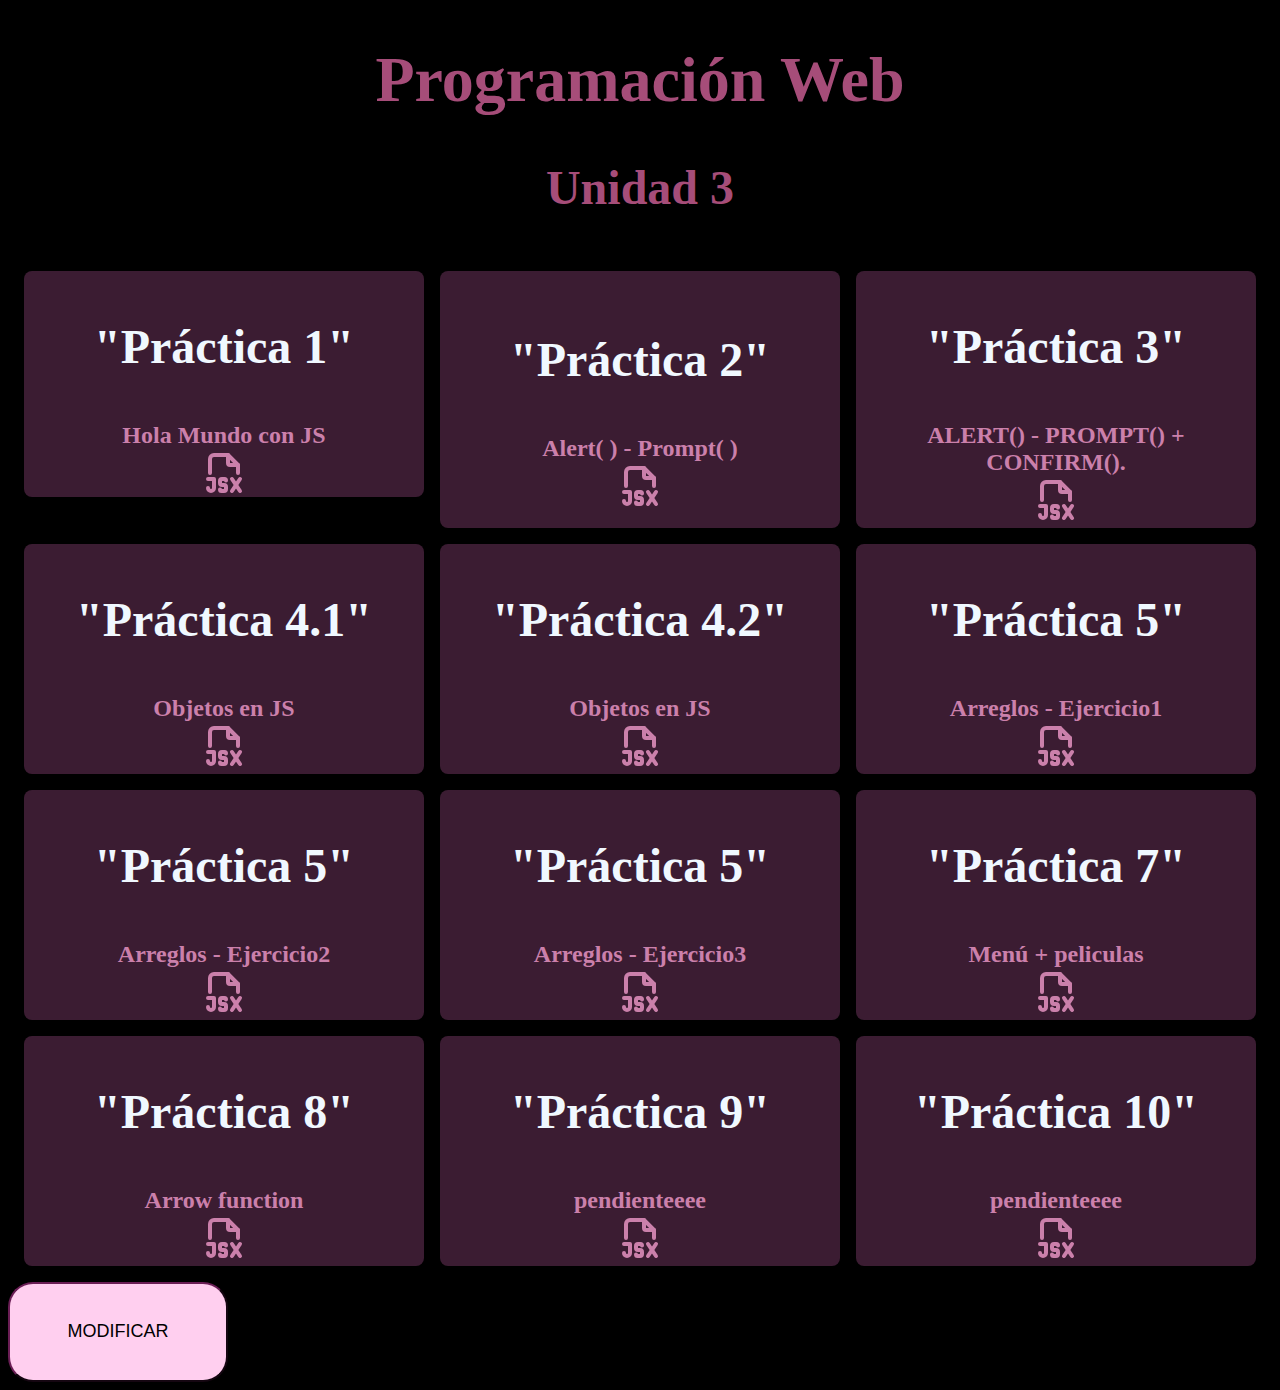
<file: index.html>
<!DOCTYPE html>
<html lang="en">
<head>
    <meta charset="UTF-8">
    <meta name="viewport" content="width=device-width, initial-scale=1.0">
    <title>Document</title>
    <link rel="stylesheet" href="./css/estilos.css">
</head>
<body>
    <h1>Programación Web</h1>
    <h2>Unidad 3</h2>

    <div class="bento">
        <a href="practicas/p1.html">
            <div class="grid grid1">
                <h3>"Práctica 1"</h3>
                <p>Hola Mundo con JS</p> 
                <svg  xmlns="http://www.w3.org/2000/svg"  width="24"  height="24"  viewBox="0 0 24 24"  fill="none"  stroke="currentColor"  stroke-width="2"  stroke-linecap="round"  stroke-linejoin="round"  class="icon icon-tabler icons-tabler-outline icon-tabler-file-type-jsx"><path stroke="none" d="M0 0h24v24H0z" fill="none"/><path d="M14 3v4a1 1 0 0 0 1 1h4" /><path d="M5 12v-7a2 2 0 0 1 2 -2h7l5 5v4" /><path d="M4 15h3v4.5a1.5 1.5 0 0 1 -3 0" /><path d="M10 20.25c0 .414 .336 .75 .75 .75h1.25a1 1 0 0 0 1 -1v-1a1 1 0 0 0 -1 -1h-1a1 1 0 0 1 -1 -1v-1a1 1 0 0 1 1 -1h1.25a.75 .75 0 0 1 .75 .75" /><path d="M16 15l4 6" /><path d="M16 21l4 -6" /></svg>
            </div>
        </a>
        <div class="grid grid2">
            <a href="practicas/p2.html">
            <h3>"Práctica 2"</h3>
            <p>Alert( ) - Prompt( )</p>
            <svg  xmlns="http://www.w3.org/2000/svg"  width="24"  height="24"  viewBox="0 0 24 24"  fill="none"  stroke="currentColor"  stroke-width="2"  stroke-linecap="round"  stroke-linejoin="round"  class="icon icon-tabler icons-tabler-outline icon-tabler-file-type-jsx"><path stroke="none" d="M0 0h24v24H0z" fill="none"/><path d="M14 3v4a1 1 0 0 0 1 1h4" /><path d="M5 12v-7a2 2 0 0 1 2 -2h7l5 5v4" /><path d="M4 15h3v4.5a1.5 1.5 0 0 1 -3 0" /><path d="M10 20.25c0 .414 .336 .75 .75 .75h1.25a1 1 0 0 0 1 -1v-1a1 1 0 0 0 -1 -1h-1a1 1 0 0 1 -1 -1v-1a1 1 0 0 1 1 -1h1.25a.75 .75 0 0 1 .75 .75" /><path d="M16 15l4 6" /><path d="M16 21l4 -6" /></svg>                <path stroke="none" d="M0 0h24v24H0z" fill="none"/>
                <path d="M11 17a2.5 2.5 0 0 0 2 0" />
                <path d="M12 3c-4.664 0 -7.396 2.331 -7.862 5.595a11.816 11.816 0 0 0 2 8.592a10.777 10.777 0 0 0 3.199 3.064c1.666 1 3.664 1 5.33 0a10.777 10.777 0 0 0 3.199 -3.064a11.89 11.89 0 0 0 2 -8.592c-.466 -3.265 -3.198 -5.595 -7.862 -5.595z" />
                <path d="M8 11l2 2" />
                <path d="M16 11l-2 2" />
              </svg>
            </a>
        </div>
        
        <div class="grid grid3">
            <a href="practicas/p3.html">
            <h3>"Práctica 3"</h3>
            <p>ALERT() - PROMPT() + CONFIRM().</p>
            <svg  xmlns="http://www.w3.org/2000/svg"  width="24"  height="24"  viewBox="0 0 24 24"  fill="none"  stroke="currentColor"  stroke-width="2"  stroke-linecap="round"  stroke-linejoin="round"  class="icon icon-tabler icons-tabler-outline icon-tabler-file-type-jsx"><path stroke="none" d="M0 0h24v24H0z" fill="none"/><path d="M14 3v4a1 1 0 0 0 1 1h4" /><path d="M5 12v-7a2 2 0 0 1 2 -2h7l5 5v4" /><path d="M4 15h3v4.5a1.5 1.5 0 0 1 -3 0" /><path d="M10 20.25c0 .414 .336 .75 .75 .75h1.25a1 1 0 0 0 1 -1v-1a1 1 0 0 0 -1 -1h-1a1 1 0 0 1 -1 -1v-1a1 1 0 0 1 1 -1h1.25a.75 .75 0 0 1 .75 .75" /><path d="M16 15l4 6" /><path d="M16 21l4 -6" /></svg>                <path stroke="none" d="M0 0h24v24H0z" fill="none"/>
                <path d="M15 3a3 3 0 0 1 3 3a3 3 0 1 1 -2.12 5.122l-4.758 4.758a3 3 0 1 1 -5.117 2.297l0 -.177l-.176 0a3 3 0 1 1 2.298 -5.115l4.758 -4.758a3 3 0 0 1 2.12 -5.122z" />
              </svg>
            </a>
        </div>
        <div class="grid grid4">
            <a href="practicas/p4-1.html">
            <h3>"Práctica 4.1"</h3>
            <p>Objetos en JS</p>
            <svg  xmlns="http://www.w3.org/2000/svg"  width="24"  height="24"  viewBox="0 0 24 24"  fill="none"  stroke="currentColor"  stroke-width="2"  stroke-linecap="round"  stroke-linejoin="round"  class="icon icon-tabler icons-tabler-outline icon-tabler-file-type-jsx"><path stroke="none" d="M0 0h24v24H0z" fill="none"/><path d="M14 3v4a1 1 0 0 0 1 1h4" /><path d="M5 12v-7a2 2 0 0 1 2 -2h7l5 5v4" /><path d="M4 15h3v4.5a1.5 1.5 0 0 1 -3 0" /><path d="M10 20.25c0 .414 .336 .75 .75 .75h1.25a1 1 0 0 0 1 -1v-1a1 1 0 0 0 -1 -1h-1a1 1 0 0 1 -1 -1v-1a1 1 0 0 1 1 -1h1.25a.75 .75 0 0 1 .75 .75" /><path d="M16 15l4 6" /><path d="M16 21l4 -6" /></svg>                <path stroke="none" d="M0 0h24v24H0z" fill="none"/>
                <path d="M8 19m-2 0a2 2 0 1 0 4 0a2 2 0 1 0 -4 0" />
                <path d="M18 19m-2 0a2 2 0 1 0 4 0a2 2 0 1 0 -4 0" />
                <path d="M2 5h2.5l1.632 4.897a6 6 0 0 0 5.693 4.103h2.675a5.5 5.5 0 0 0 0 -11h-.5v6" />
                <path d="M6 9h14" />
                <path d="M9 17l1 -3" />
                <path d="M16 14l1 3" />
              </svg>
            </a>
        </div>
        <div class="grid grid5">
            <a href="practicas/p4-2.html">
            <h3>"Práctica 4.2"</h3>
            <p>Objetos en JS</p>
            <svg  xmlns="http://www.w3.org/2000/svg"  width="24"  height="24"  viewBox="0 0 24 24"  fill="none"  stroke="currentColor"  stroke-width="2"  stroke-linecap="round"  stroke-linejoin="round"  class="icon icon-tabler icons-tabler-outline icon-tabler-file-type-jsx"><path stroke="none" d="M0 0h24v24H0z" fill="none"/><path d="M14 3v4a1 1 0 0 0 1 1h4" /><path d="M5 12v-7a2 2 0 0 1 2 -2h7l5 5v4" /><path d="M4 15h3v4.5a1.5 1.5 0 0 1 -3 0" /><path d="M10 20.25c0 .414 .336 .75 .75 .75h1.25a1 1 0 0 0 1 -1v-1a1 1 0 0 0 -1 -1h-1a1 1 0 0 1 -1 -1v-1a1 1 0 0 1 1 -1h1.25a.75 .75 0 0 1 .75 .75" /><path d="M16 15l4 6" /><path d="M16 21l4 -6" /></svg>                <path stroke="none" d="M0 0h24v24H0z" fill="none"/>
                <path d="M12 14m-7 0a7 7 0 1 0 14 0a7 7 0 1 0 -14 0" />
                <path d="M12 11v-6a2 2 0 0 1 2 -2h2v1a2 2 0 0 1 -2 2h-2" />
                <path d="M10 10.5c1.333 .667 2.667 .667 4 0" />
              </svg>
            </a>
        </div>
        <div class="grid grid6">
            <a href="practicas/p5-1.html">
            <h3>"Práctica 5"</h3>
            <p>Arreglos - Ejercicio1</p>
            <svg  xmlns="http://www.w3.org/2000/svg"  width="24"  height="24"  viewBox="0 0 24 24"  fill="none"  stroke="currentColor"  stroke-width="2"  stroke-linecap="round"  stroke-linejoin="round"  class="icon icon-tabler icons-tabler-outline icon-tabler-file-type-jsx"><path stroke="none" d="M0 0h24v24H0z" fill="none"/><path d="M14 3v4a1 1 0 0 0 1 1h4" /><path d="M5 12v-7a2 2 0 0 1 2 -2h7l5 5v4" /><path d="M4 15h3v4.5a1.5 1.5 0 0 1 -3 0" /><path d="M10 20.25c0 .414 .336 .75 .75 .75h1.25a1 1 0 0 0 1 -1v-1a1 1 0 0 0 -1 -1h-1a1 1 0 0 1 -1 -1v-1a1 1 0 0 1 1 -1h1.25a.75 .75 0 0 1 .75 .75" /><path d="M16 15l4 6" /><path d="M16 21l4 -6" /></svg>                <path stroke="none" d="M0 0h24v24H0z" fill="none"/>
                <path d="M17.553 16.75a7.5 7.5 0 0 0 -10.606 0" />
                <path d="M18 3.804a6 6 0 0 0 -8.196 2.196l10.392 6a6 6 0 0 0 -2.196 -8.196z" />
                <path d="M16.732 10c1.658 -2.87 2.225 -5.644 1.268 -6.196c-.957 -.552 -3.075 1.326 -4.732 4.196" />
                <path d="M15 9l-3 5.196" />
                <path d="M3 19.25a2.4 2.4 0 0 1 1 -.25a2.4 2.4 0 0 1 2 1a2.4 2.4 0 0 0 2 1a2.4 2.4 0 0 0 2 -1a2.4 2.4 0 0 1 2 -1a2.4 2.4 0 0 1 2 1a2.4 2.4 0 0 0 2 1a2.4 2.4 0 0 0 2 -1a2.4 2.4 0 0 1 2 -1a2.4 2.4 0 0 1 1 .25" />
              </svg>
            </a>
        </div>
        <div class="grid grid7">
            <a href="practicas/p5-2.html">
            <h3>"Práctica 5"</h3>
            <p>Arreglos - Ejercicio2</p>
            <svg  xmlns="http://www.w3.org/2000/svg"  width="24"  height="24"  viewBox="0 0 24 24"  fill="none"  stroke="currentColor"  stroke-width="2"  stroke-linecap="round"  stroke-linejoin="round"  class="icon icon-tabler icons-tabler-outline icon-tabler-file-type-jsx"><path stroke="none" d="M0 0h24v24H0z" fill="none"/><path d="M14 3v4a1 1 0 0 0 1 1h4" /><path d="M5 12v-7a2 2 0 0 1 2 -2h7l5 5v4" /><path d="M4 15h3v4.5a1.5 1.5 0 0 1 -3 0" /><path d="M10 20.25c0 .414 .336 .75 .75 .75h1.25a1 1 0 0 0 1 -1v-1a1 1 0 0 0 -1 -1h-1a1 1 0 0 1 -1 -1v-1a1 1 0 0 1 1 -1h1.25a.75 .75 0 0 1 .75 .75" /><path d="M16 15l4 6" /><path d="M16 21l4 -6" /></svg>                <path stroke="none" d="M0 0h24v24H0z" fill="none"/>
                <path d="M5.628 11.283l5.644 -5.637c2.665 -2.663 5.924 -3.747 8.663 -1.205l.188 .181a2.987 2.987 0 0 1 0 4.228l-11.287 11.274a3 3 0 0 1 -4.089 .135l-.143 -.135c-2.728 -2.724 -1.704 -6.117 1.024 -8.841z" />
                <path d="M9.5 7.5l1.5 3.5" />
                <path d="M6.5 10.5l1.5 3.5" />
                <path d="M12.5 4.5l1.5 3.5" />
              </svg>
            </a>
        </div>
        <div class="grid grid8">
            <a href="practicas/p5-3.html">
            <h3>"Práctica 5"</h3>
            <p>Arreglos - Ejercicio3</p>
            <svg  xmlns="http://www.w3.org/2000/svg"  width="24"  height="24"  viewBox="0 0 24 24"  fill="none"  stroke="currentColor"  stroke-width="2"  stroke-linecap="round"  stroke-linejoin="round"  class="icon icon-tabler icons-tabler-outline icon-tabler-file-type-jsx"><path stroke="none" d="M0 0h24v24H0z" fill="none"/><path d="M14 3v4a1 1 0 0 0 1 1h4" /><path d="M5 12v-7a2 2 0 0 1 2 -2h7l5 5v4" /><path d="M4 15h3v4.5a1.5 1.5 0 0 1 -3 0" /><path d="M10 20.25c0 .414 .336 .75 .75 .75h1.25a1 1 0 0 0 1 -1v-1a1 1 0 0 0 -1 -1h-1a1 1 0 0 1 -1 -1v-1a1 1 0 0 1 1 -1h1.25a.75 .75 0 0 1 .75 .75" /><path d="M16 15l4 6" /><path d="M16 21l4 -6" /></svg>                <path stroke="none" d="M0 0h24v24H0z" fill="none"/>
                <path d="M5.628 11.283l5.644 -5.637c2.665 -2.663 5.924 -3.747 8.663 -1.205l.188 .181a2.987 2.987 0 0 1 0 4.228l-11.287 11.274a3 3 0 0 1 -4.089 .135l-.143 -.135c-2.728 -2.724 -1.704 -6.117 1.024 -8.841z" />
                <path d="M9.5 7.5l1.5 3.5" />
                <path d="M6.5 10.5l1.5 3.5" />
                <path d="M12.5 4.5l1.5 3.5" />
              </svg>
            </a>
        </div>
        <div class="grid grid9">
            <a href="practicas/p7.html">
            <h3>"Práctica 7"</h3>
            <p>Menú + peliculas</p>
            <svg  xmlns="http://www.w3.org/2000/svg"  width="24"  height="24"  viewBox="0 0 24 24"  fill="none"  stroke="currentColor"  stroke-width="2"  stroke-linecap="round"  stroke-linejoin="round"  class="icon icon-tabler icons-tabler-outline icon-tabler-file-type-jsx"><path stroke="none" d="M0 0h24v24H0z" fill="none"/><path d="M14 3v4a1 1 0 0 0 1 1h4" /><path d="M5 12v-7a2 2 0 0 1 2 -2h7l5 5v4" /><path d="M4 15h3v4.5a1.5 1.5 0 0 1 -3 0" /><path d="M10 20.25c0 .414 .336 .75 .75 .75h1.25a1 1 0 0 0 1 -1v-1a1 1 0 0 0 -1 -1h-1a1 1 0 0 1 -1 -1v-1a1 1 0 0 1 1 -1h1.25a.75 .75 0 0 1 .75 .75" /><path d="M16 15l4 6" /><path d="M16 21l4 -6" /></svg>                <path stroke="none" d="M0 0h24v24H0z" fill="none"/>
                <path d="M5.628 11.283l5.644 -5.637c2.665 -2.663 5.924 -3.747 8.663 -1.205l.188 .181a2.987 2.987 0 0 1 0 4.228l-11.287 11.274a3 3 0 0 1 -4.089 .135l-.143 -.135c-2.728 -2.724 -1.704 -6.117 1.024 -8.841z" />
                <path d="M9.5 7.5l1.5 3.5" />
                <path d="M6.5 10.5l1.5 3.5" />
                <path d="M12.5 4.5l1.5 3.5" />
              </svg>
            </a>
        </div>
        <div class="grid grid10">
            <a href="practicas/p8.html">
            <h3>"Práctica 8"</h3>
            <p>Arrow function</p>
            <svg  xmlns="http://www.w3.org/2000/svg"  width="24"  height="24"  viewBox="0 0 24 24"  fill="none"  stroke="currentColor"  stroke-width="2"  stroke-linecap="round"  stroke-linejoin="round"  class="icon icon-tabler icons-tabler-outline icon-tabler-file-type-jsx"><path stroke="none" d="M0 0h24v24H0z" fill="none"/><path d="M14 3v4a1 1 0 0 0 1 1h4" /><path d="M5 12v-7a2 2 0 0 1 2 -2h7l5 5v4" /><path d="M4 15h3v4.5a1.5 1.5 0 0 1 -3 0" /><path d="M10 20.25c0 .414 .336 .75 .75 .75h1.25a1 1 0 0 0 1 -1v-1a1 1 0 0 0 -1 -1h-1a1 1 0 0 1 -1 -1v-1a1 1 0 0 1 1 -1h1.25a.75 .75 0 0 1 .75 .75" /><path d="M16 15l4 6" /><path d="M16 21l4 -6" /></svg>                <path stroke="none" d="M0 0h24v24H0z" fill="none"/>
                <path d="M5.628 11.283l5.644 -5.637c2.665 -2.663 5.924 -3.747 8.663 -1.205l.188 .181a2.987 2.987 0 0 1 0 4.228l-11.287 11.274a3 3 0 0 1 -4.089 .135l-.143 -.135c-2.728 -2.724 -1.704 -6.117 1.024 -8.841z" />
                <path d="M9.5 7.5l1.5 3.5" />
                <path d="M6.5 10.5l1.5 3.5" />
                <path d="M12.5 4.5l1.5 3.5" />
              </svg>
            </a>
        </div>
        <div class="grid grid11">
            <a href="practicas/p8.html">
            <h3>"Práctica 9"</h3>
            <p>pendienteeee</p>
            <svg  xmlns="http://www.w3.org/2000/svg"  width="24"  height="24"  viewBox="0 0 24 24"  fill="none"  stroke="currentColor"  stroke-width="2"  stroke-linecap="round"  stroke-linejoin="round"  class="icon icon-tabler icons-tabler-outline icon-tabler-file-type-jsx"><path stroke="none" d="M0 0h24v24H0z" fill="none"/><path d="M14 3v4a1 1 0 0 0 1 1h4" /><path d="M5 12v-7a2 2 0 0 1 2 -2h7l5 5v4" /><path d="M4 15h3v4.5a1.5 1.5 0 0 1 -3 0" /><path d="M10 20.25c0 .414 .336 .75 .75 .75h1.25a1 1 0 0 0 1 -1v-1a1 1 0 0 0 -1 -1h-1a1 1 0 0 1 -1 -1v-1a1 1 0 0 1 1 -1h1.25a.75 .75 0 0 1 .75 .75" /><path d="M16 15l4 6" /><path d="M16 21l4 -6" /></svg>                <path stroke="none" d="M0 0h24v24H0z" fill="none"/>
                <path d="M5.628 11.283l5.644 -5.637c2.665 -2.663 5.924 -3.747 8.663 -1.205l.188 .181a2.987 2.987 0 0 1 0 4.228l-11.287 11.274a3 3 0 0 1 -4.089 .135l-.143 -.135c-2.728 -2.724 -1.704 -6.117 1.024 -8.841z" />
                <path d="M9.5 7.5l1.5 3.5" />
                <path d="M6.5 10.5l1.5 3.5" />
                <path d="M12.5 4.5l1.5 3.5" />
              </svg>
            </a>
        </div>
        <div class="grid grid12">
            <a href="practicas/p8.html">
            <h3>"Práctica 10"</h3>
            <p>pendienteeee</p>
            <svg  xmlns="http://www.w3.org/2000/svg"  width="24"  height="24"  viewBox="0 0 24 24"  fill="none"  stroke="currentColor"  stroke-width="2"  stroke-linecap="round"  stroke-linejoin="round"  class="icon icon-tabler icons-tabler-outline icon-tabler-file-type-jsx"><path stroke="none" d="M0 0h24v24H0z" fill="none"/><path d="M14 3v4a1 1 0 0 0 1 1h4" /><path d="M5 12v-7a2 2 0 0 1 2 -2h7l5 5v4" /><path d="M4 15h3v4.5a1.5 1.5 0 0 1 -3 0" /><path d="M10 20.25c0 .414 .336 .75 .75 .75h1.25a1 1 0 0 0 1 -1v-1a1 1 0 0 0 -1 -1h-1a1 1 0 0 1 -1 -1v-1a1 1 0 0 1 1 -1h1.25a.75 .75 0 0 1 .75 .75" /><path d="M16 15l4 6" /><path d="M16 21l4 -6" /></svg>                <path stroke="none" d="M0 0h24v24H0z" fill="none"/>
                <path d="M5.628 11.283l5.644 -5.637c2.665 -2.663 5.924 -3.747 8.663 -1.205l.188 .181a2.987 2.987 0 0 1 0 4.228l-11.287 11.274a3 3 0 0 1 -4.089 .135l-.143 -.135c-2.728 -2.724 -1.704 -6.117 1.024 -8.841z" />
                <path d="M9.5 7.5l1.5 3.5" />
                <path d="M6.5 10.5l1.5 3.5" />
                <path d="M12.5 4.5l1.5 3.5" />
              </svg>
            </a>
        </div>
        </div>
    </div>
        
    <footer>
        <button onclick="modificar()">MODIFICAR</button>
    </footer>

</body>
<script src="../JS/p6.js"></script>
</html>
</file>
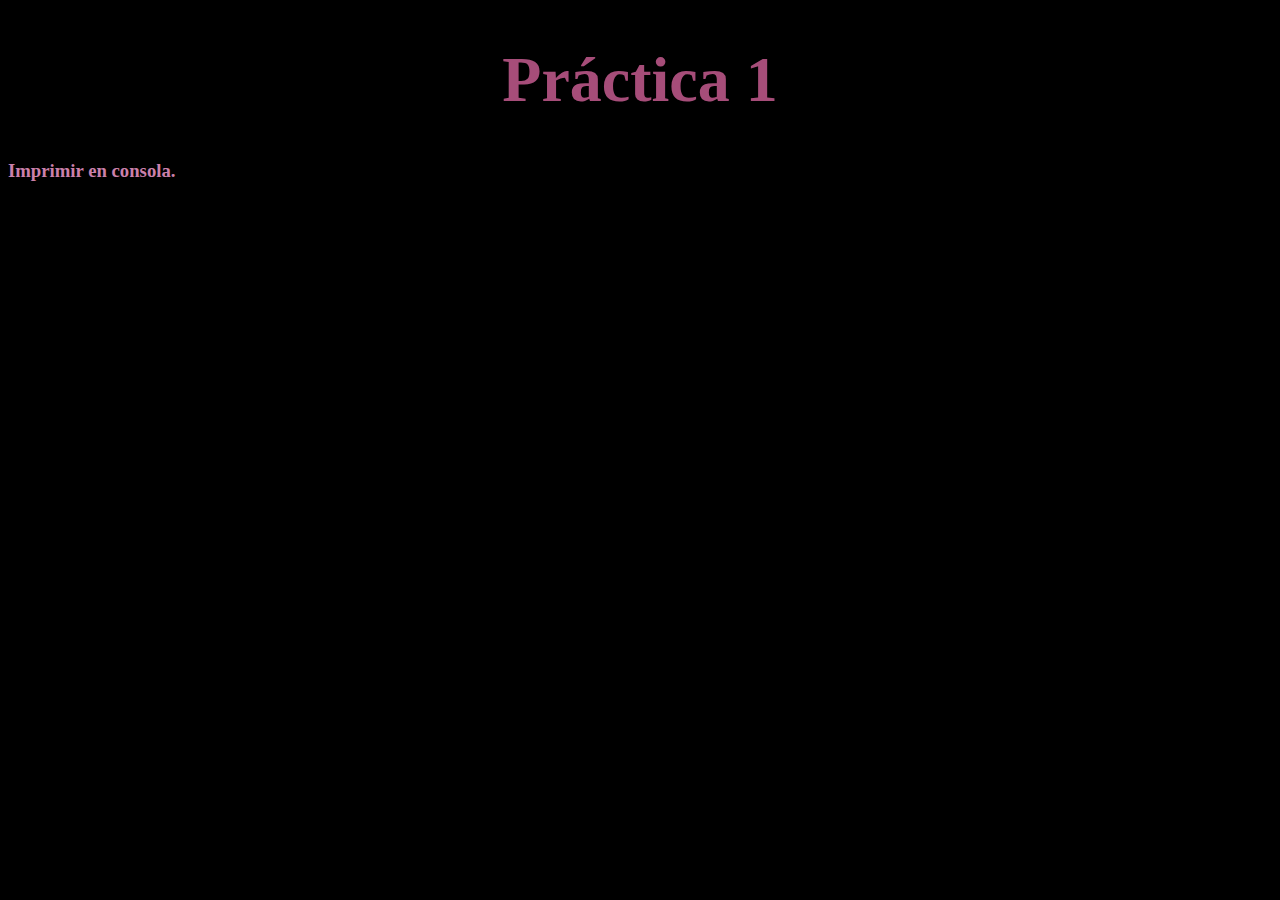
<file: p1/p1.html>
<!DOCTYPE html>
<html lang="en">
<head>
    <meta charset="UTF-8">
    <meta name="viewport" content="width=device-width, initial-scale=1.0">
    <title>Document</title>
    <link rel="stylesheet" href="/css/estilos.css">
    <script src="/JS/p1.JS"></script>
</head>
<body>    
    <h1>Práctica 1</h1>
    <h3>Imprimir en consola.</h3>
</body>
</html>
</file>
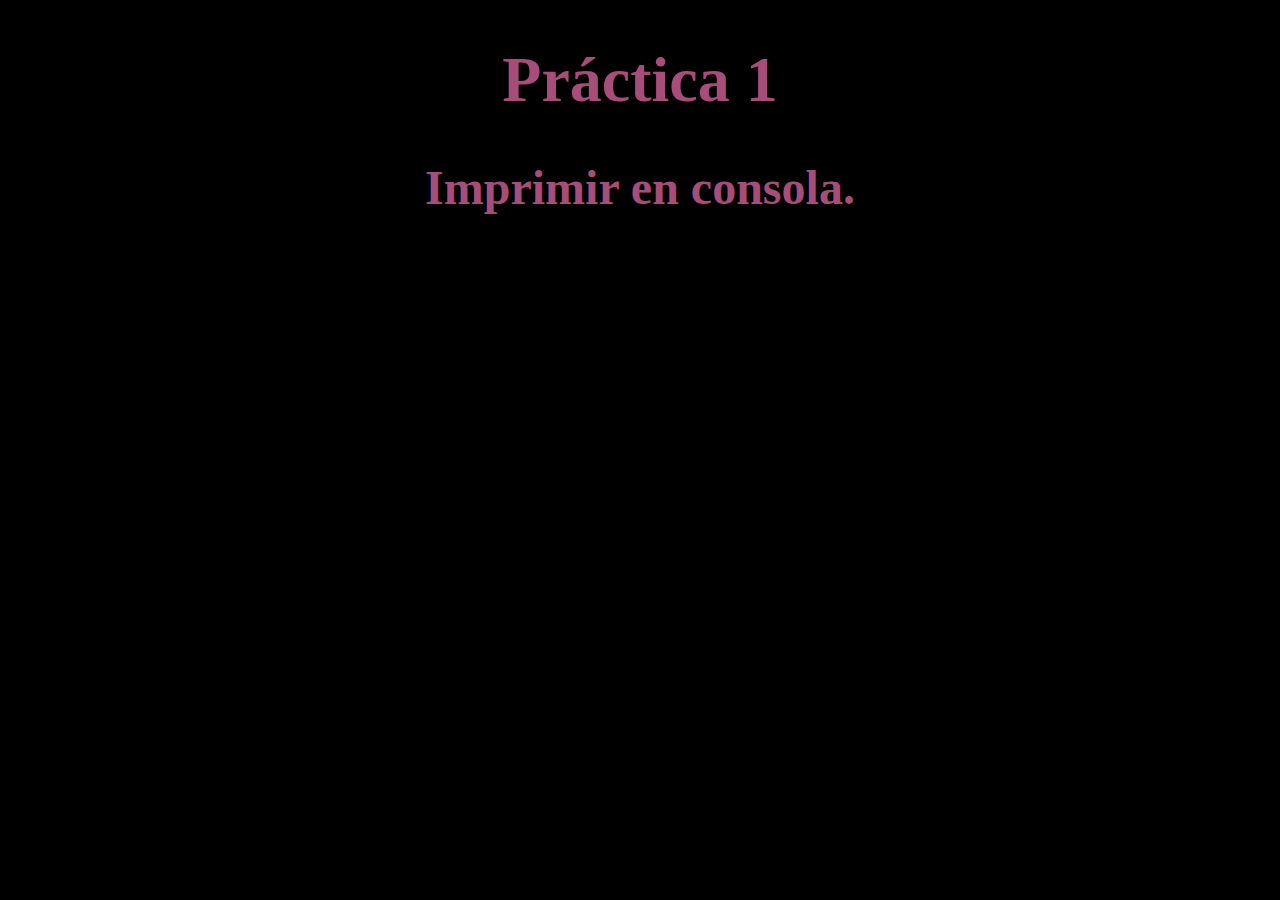
<file: practicas/p1.html>
<!DOCTYPE html>
<html lang="en">
<head>
    <meta charset="UTF-8">
    <meta name="viewport" content="width=device-width, initial-scale=1.0">
    <title>Document</title>
    <link rel="stylesheet" href="../css/estilos.css">
    <script src="../JS/p1.JS"></script>
</head>
<body>    
    <h1>Práctica 1</h1>
    <h2>Imprimir en consola.</h2>
</body>
</html>
</file>
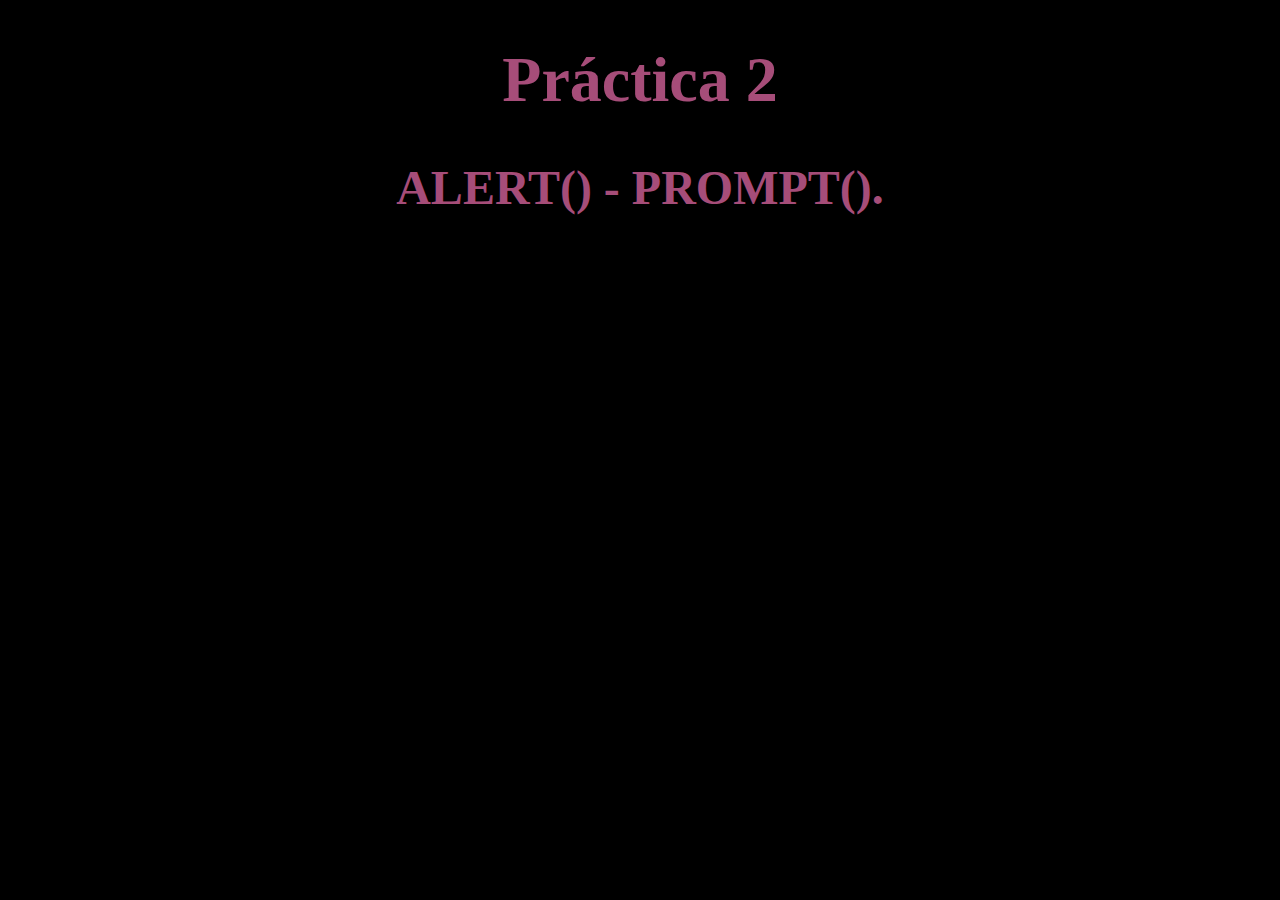
<file: practicas/p2.html>
<!DOCTYPE html>
<html lang="en">
<head>
    <meta charset="UTF-8">
    <meta name="viewport" content="width=device-width, initial-scale=1.0">
    <title>Document</title>
    <link rel="stylesheet" href="../css/estilos.css">
    <script src="../JS/p2.js"></script>
</head>
<body>
    <h1>Práctica 2</h1>
    <h2>ALERT() - PROMPT().</h2>  
</body>
</html>
</file>
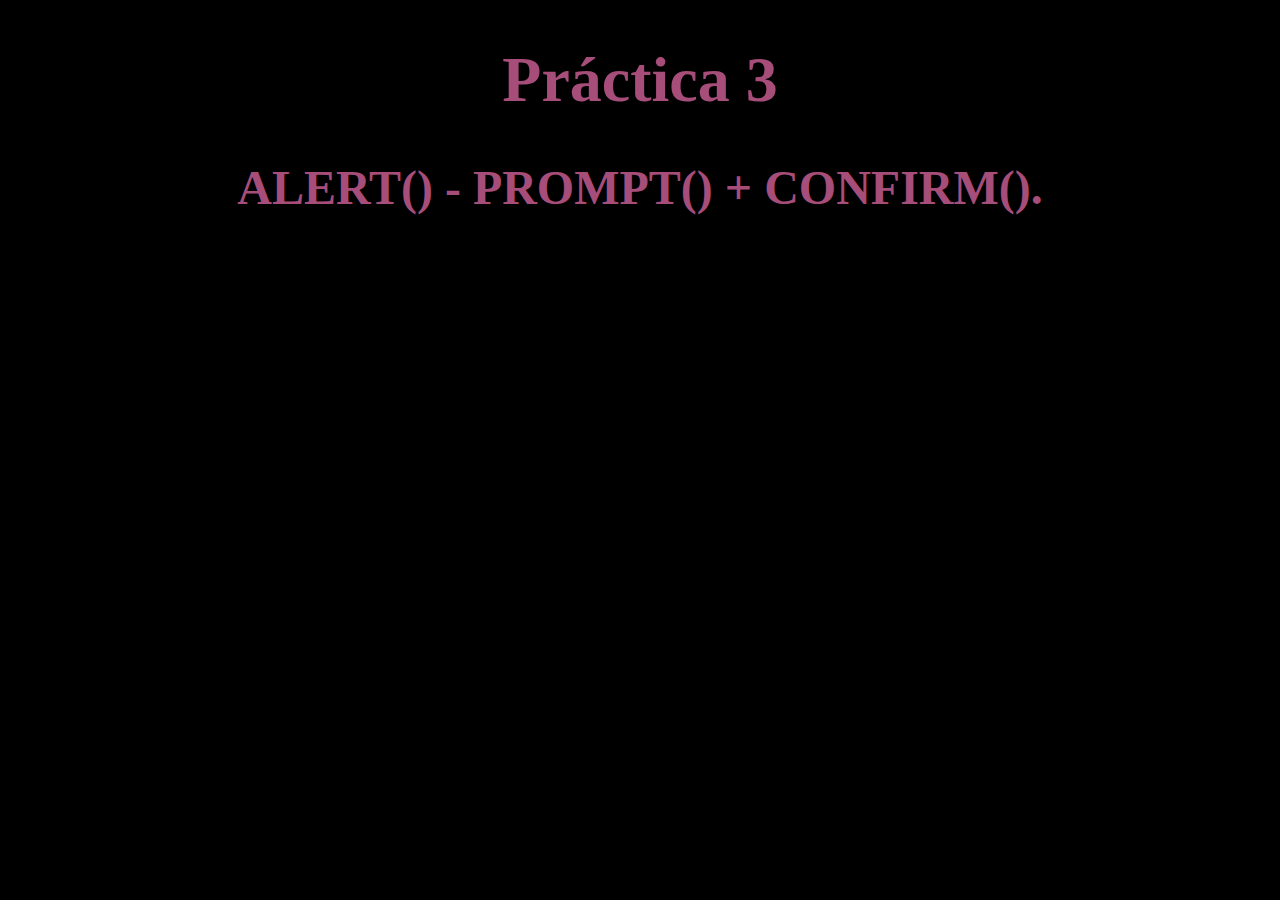
<file: practicas/p3.html>
<!DOCTYPE html>
<html lang="en">
<head>
    <meta charset="UTF-8">
    <meta name="viewport" content="width=device-width, initial-scale=1.0">
    <title>Document</title>
    <link rel="stylesheet" href="../css/estilos.css">
    <script src="../JS/p3.JS"></script>
</head>
<body>
    <h1>Práctica 3</h1>
    <h2>ALERT() - PROMPT() + CONFIRM().</h2>  
</body>
</html>
</file>
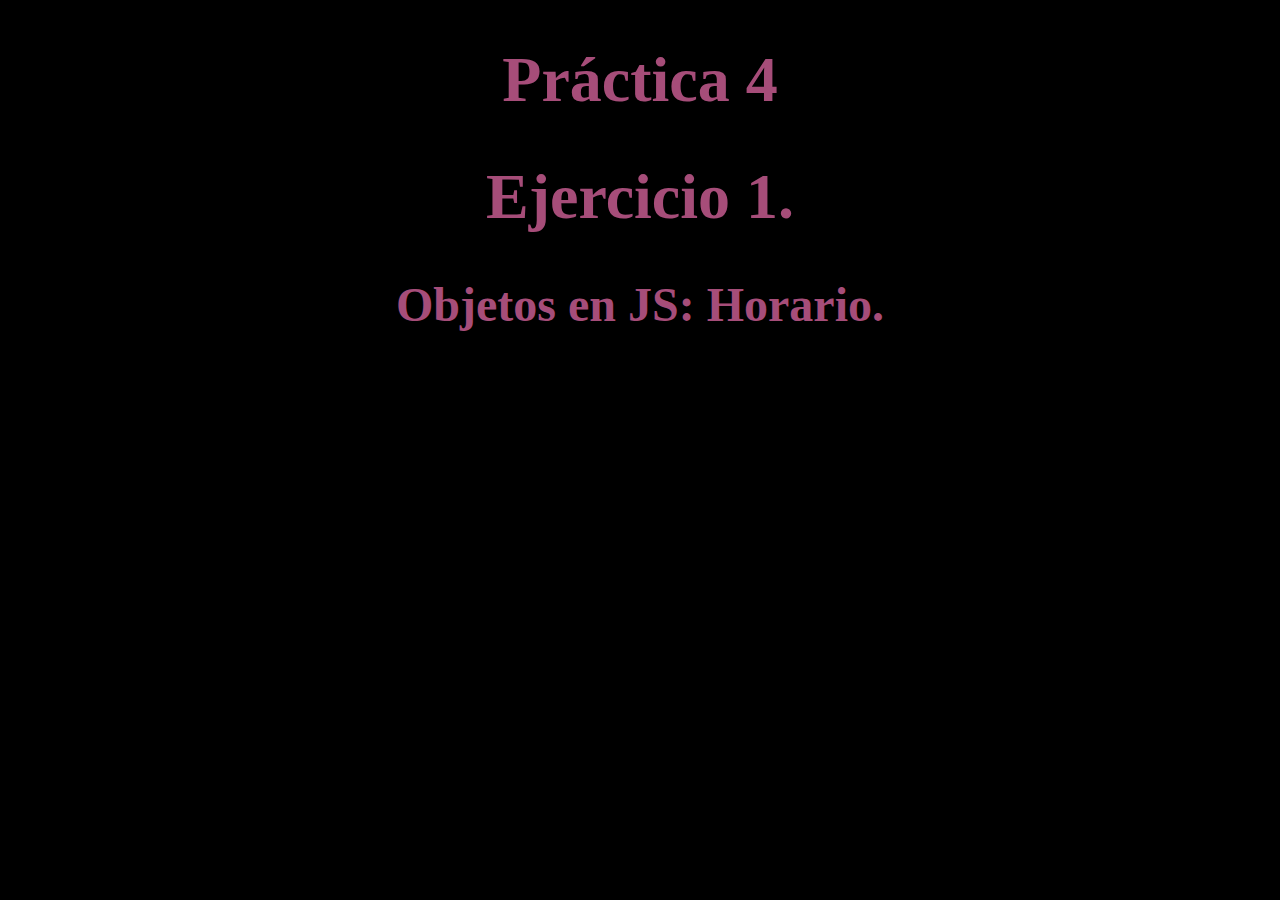
<file: practicas/p4-1.html>
<!DOCTYPE html>
<html lang="en">
<head>
    <meta charset="UTF-8">
    <meta name="viewport" content="width=device-width, initial-scale=1.0">
    <title>Document</title>
    <link rel="stylesheet" href="../css/estilos.css">
    <script src="../JS/p4-1.js"></script>
</head>
<body>
    <h1>Práctica 4</h1>
    <h1>Ejercicio 1.</h1>
    <h2>Objetos en JS: Horario.</h2>  
</body>
</html>
</file>
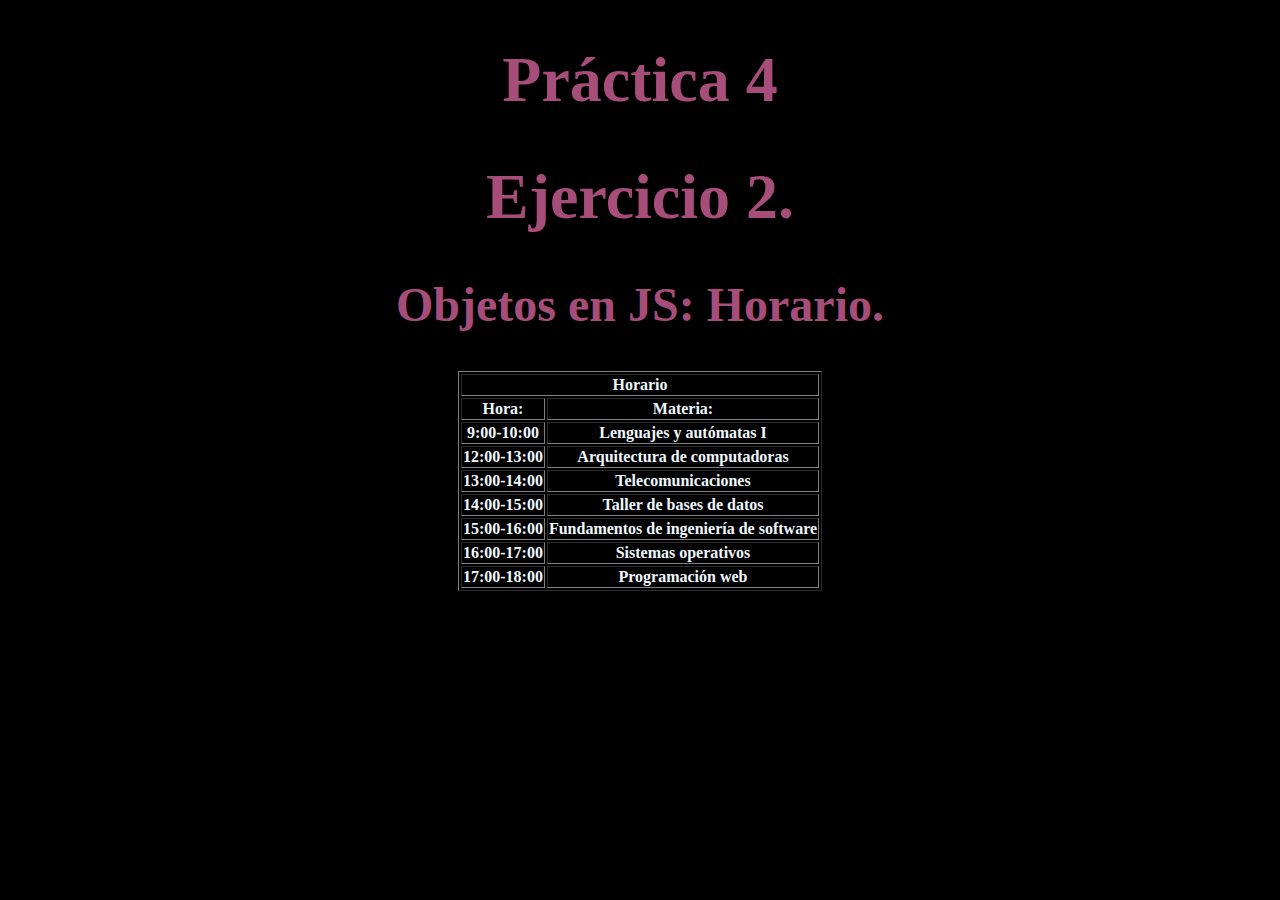
<file: practicas/p4-2.html>
<!DOCTYPE html>
<html lang="en">
<head>
    <meta charset="UTF-8">
    <meta name="viewport" content="width=device-width, initial-scale=1.0">
    <title>Document</title>
    <link rel="stylesheet" href="../css/estilos.css">
    <script src="../JS/p4-2.js"></script>
</head>
<body>
    <h1>Práctica 4</h1>
    <h1>Ejercicio 2.</h1>
    <h2>Objetos en JS: Horario.</h2>  

    <table border="1" style="margin: 0 auto; color: aliceblue;">
        <tr>
            <th colspan="2">Horario</th>
        </tr>
        <tr>
            <th>Hora:</th>
            <th>Materia:</th>
        </tr>
        <tr>
            <th>9:00-10:00</th>
            <th>Lenguajes y autómatas I</th>
        </tr>
        <tr>
            <th>12:00-13:00</th>
            <th>Arquitectura de computadoras</th>
        </tr>
        <tr>
            <th>13:00-14:00</th>
            <th>Telecomunicaciones</th>
        </tr>
        <tr>
            <th>14:00-15:00</th>
            <th>Taller de bases de datos</th>
        </tr>
        <tr>
            <th>15:00-16:00</th>
            <th>Fundamentos de ingeniería de software</th>
        </tr>
        <tr>
            <th>16:00-17:00</th>
            <th>Sistemas operativos</th>
        </tr>
        <tr>
            <th>17:00-18:00</th>
            <th>Programación web</th>
        </tr>
    </table>
</body>
</html>
</file>
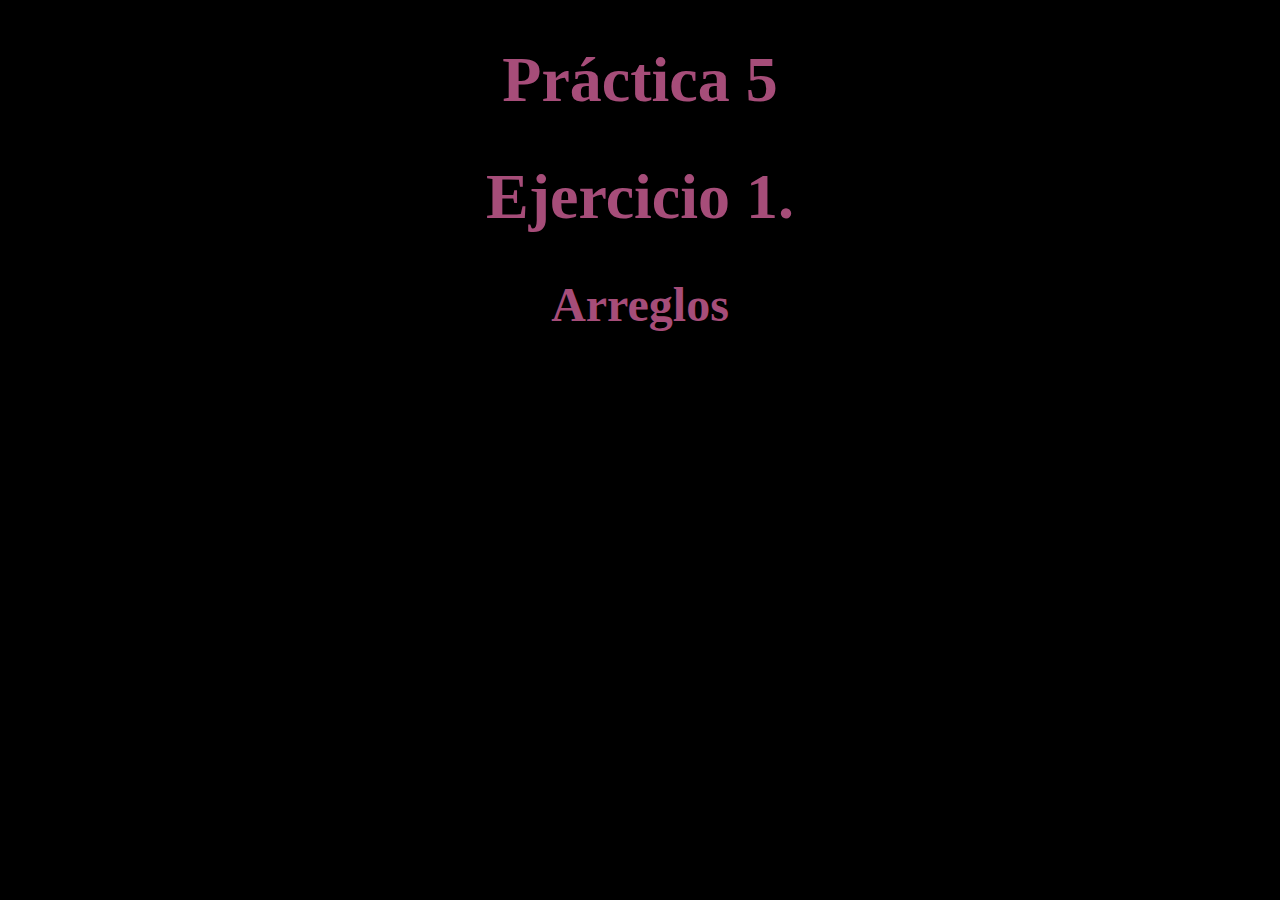
<file: practicas/p5-1.html>
<!DOCTYPE html>
<html lang="en">
<head>
    <meta charset="UTF-8">
    <meta name="viewport" content="width=device-width, initial-scale=1.0">
    <title>Document</title>
    <link rel="stylesheet" href="../css/estilos.css">
    <script src="../JS/p5-1.js"></script>
</head>
<body>
    <h1>Práctica 5</h1>
    <h1>Ejercicio 1.</h1>
    <h2>Arreglos</h2>  
</body>
</html>
</file>
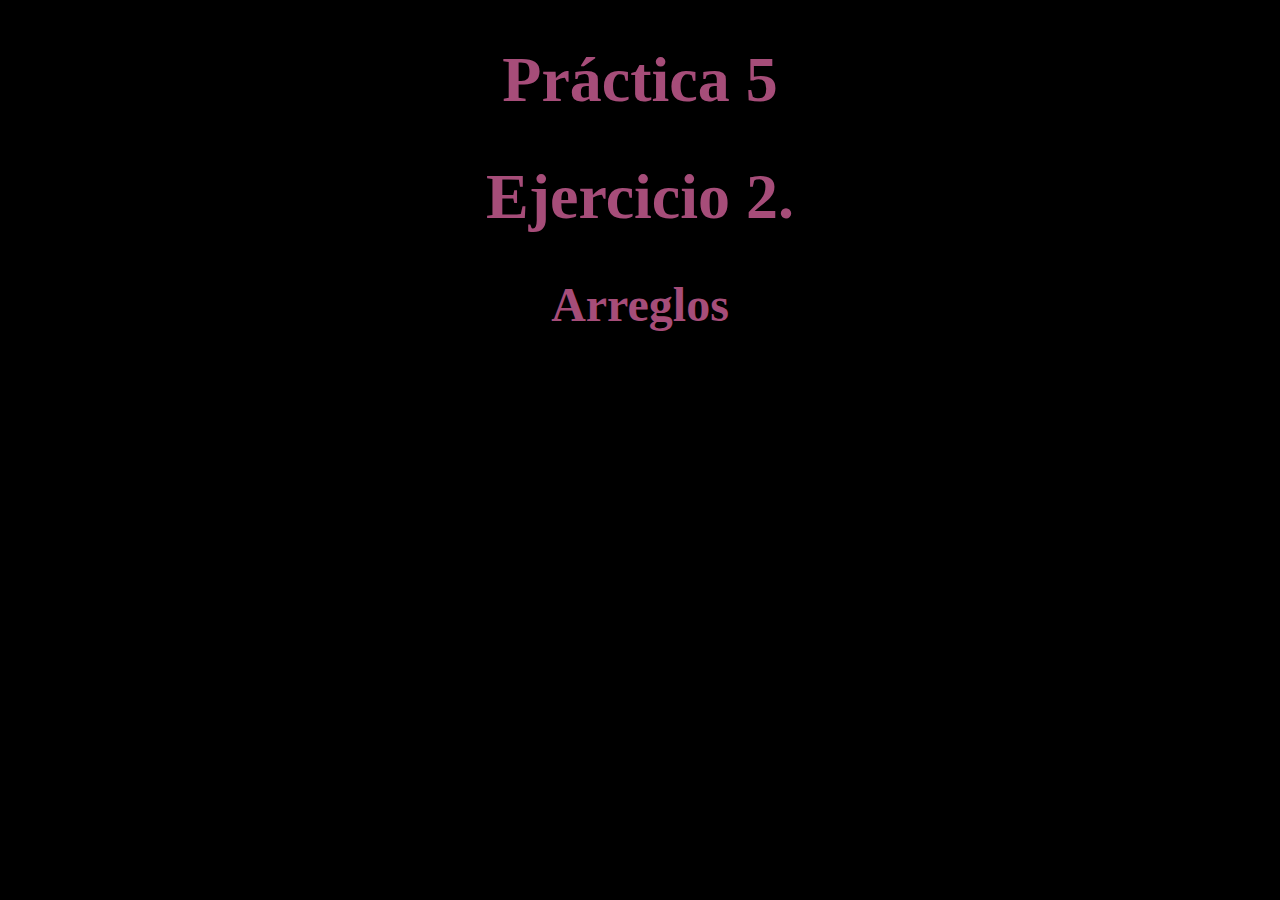
<file: practicas/p5-2.html>
<!DOCTYPE html>
<html lang="en">
<head>
    <meta charset="UTF-8">
    <meta name="viewport" content="width=device-width, initial-scale=1.0">
    <title>Document</title>
    <link rel="stylesheet" href="../css/estilos.css">
    <script src="../JS/p5-2.js"></script>
</head>
<body>
    <h1>Práctica 5</h1>
    <h1>Ejercicio 2.</h1>
    <h2>Arreglos</h2>  
</body>
</html>
</file>
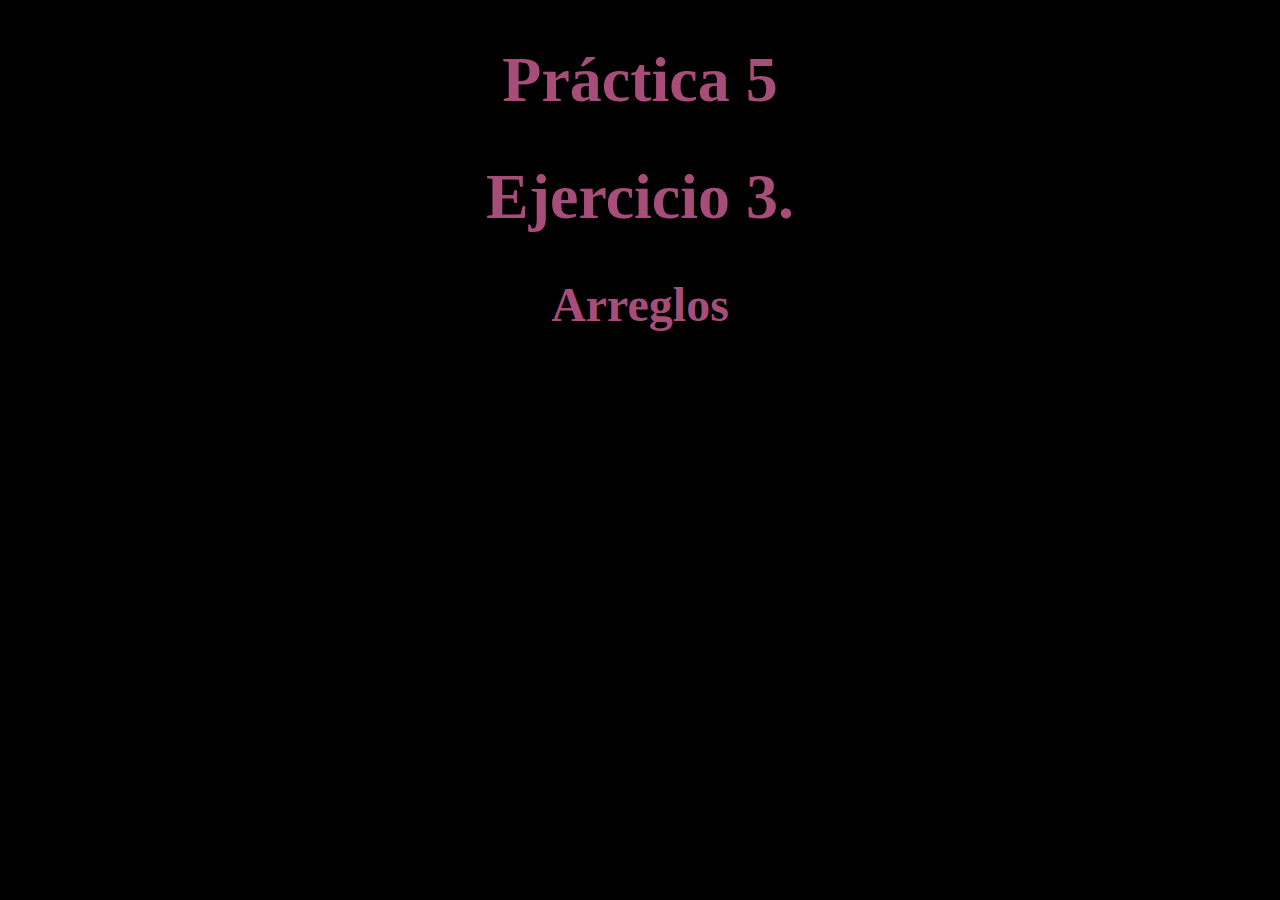
<file: practicas/p5-3.html>
<!DOCTYPE html>
<html lang="en">
<head>
    <meta charset="UTF-8">
    <meta name="viewport" content="width=device-width, initial-scale=1.0">
    <title>Document</title>
    <link rel="stylesheet" href="../css/estilos.css">
    <script src="../JS/p5-3.js"></script>
</head>
<body>
    <h1>Práctica 5</h1>
    <h1>Ejercicio 3.</h1>
    <h2>Arreglos</h2>  
</body>
</html>
</file>
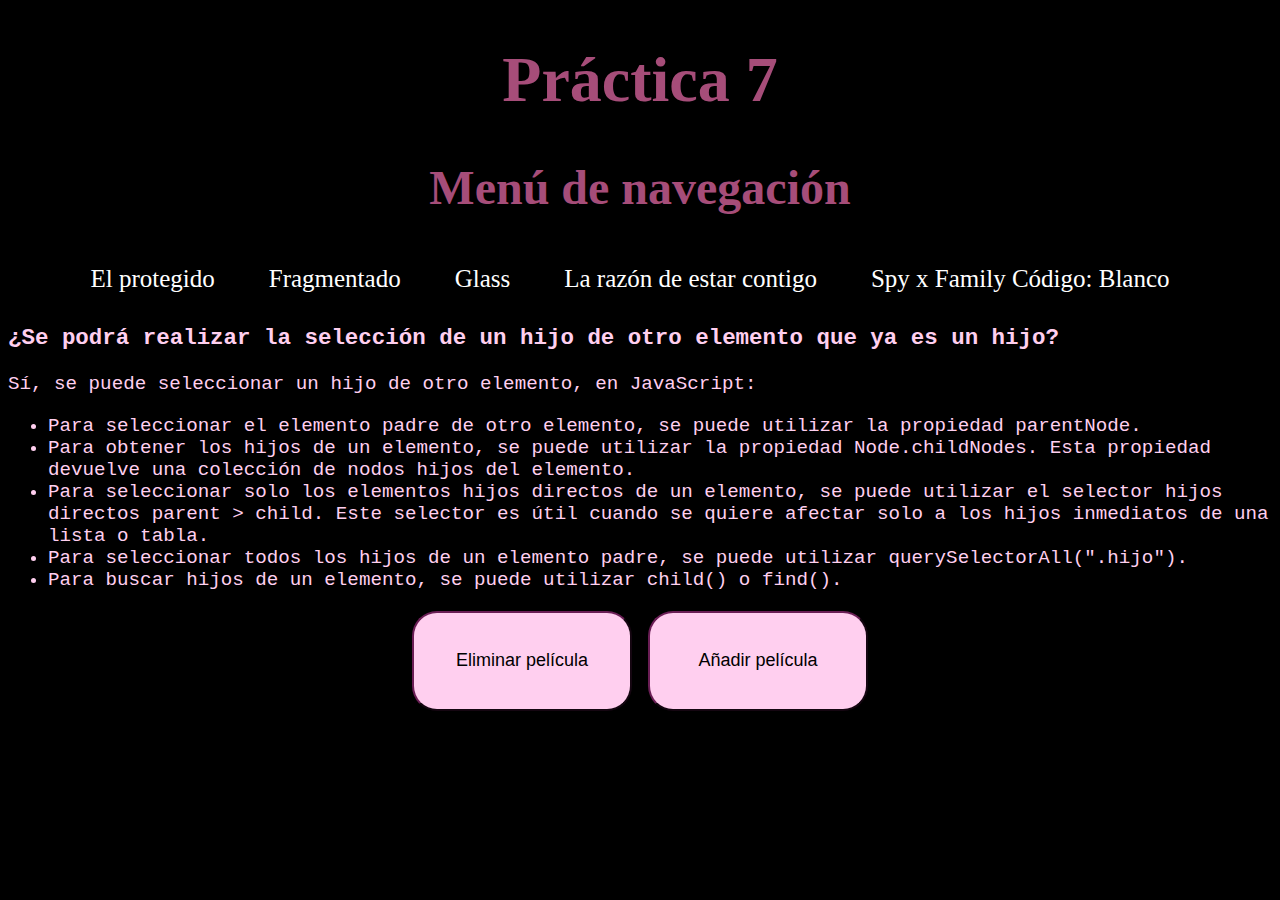
<file: practicas/p7.html>
<!DOCTYPE html>
<html lang="en">
<head>
    <meta charset="UTF-8">
    <meta name="viewport" content="width=device-width, initial-scale=1.0">
    <title>Document</title>
    <link rel="stylesheet" href="../css/estilos.css">
    <script src="../JS/p7.js"></script>
</head>
<body>

    <h1>Práctica 7</h1>
    <h2>Menú de navegación</h2> 
    
    <nav id="menu">
        <ul>
            <li><a href="https://www.primevideo.com/-/es/detail/El-Protegido/0PZ13XZNJ7GX3X21YBET4D447L">El protegido</a></li>
            <li><a href="https://www.netflix.com/title/80124506">Fragmentado</a></li>
            <li><a href="https://www.primevideo.com/-/es/detail/Glass/0KVQE2KNDWUEKLVHYESMUQZ1OO">Glass</a></li>
            <li><a href="https://www.netflix.com/title/80126335">La razón de estar contigo</a></li>
            <li><a href="https://tv.apple.com/us/movie/spy-x-family-codigo-blanco/umc.cmc.7ao63rd59x4cjvzovfviibu2i?l=es-MX">Spy x Family Código: Blanco</a></li>
        </ul>
    </nav>

    <div id="info">
    <h3>¿Se podrá realizar la selección de un hijo de otro elemento que ya es un hijo?</h3>
    <p>Sí, se puede seleccionar un hijo de otro elemento, en JavaScript: </p>
    <ul>
        <li>Para seleccionar el elemento padre de otro elemento, se puede utilizar la propiedad parentNode.</li>
        <li>Para obtener los hijos de un elemento, se puede utilizar la propiedad Node.childNodes. Esta propiedad devuelve una colección de nodos hijos del elemento.</li>
        <li>Para seleccionar solo los elementos hijos directos de un elemento, se puede utilizar el selector hijos directos parent > child. Este selector es útil cuando se quiere afectar solo a los hijos inmediatos de una lista o tabla. </li>
        <li>Para seleccionar todos los hijos de un elemento padre, se puede utilizar querySelectorAll(".hijo"). </li>
        <li>Para buscar hijos de un elemento, se puede utilizar child() o find(). </li>
    </ul>
</div>

<footer id="botones">
    <button onclick="eliminar()">Eliminar película</button>
    <button onclick="añadir()">Añadir película</button>
</footer>


</body>
</html>
</file>
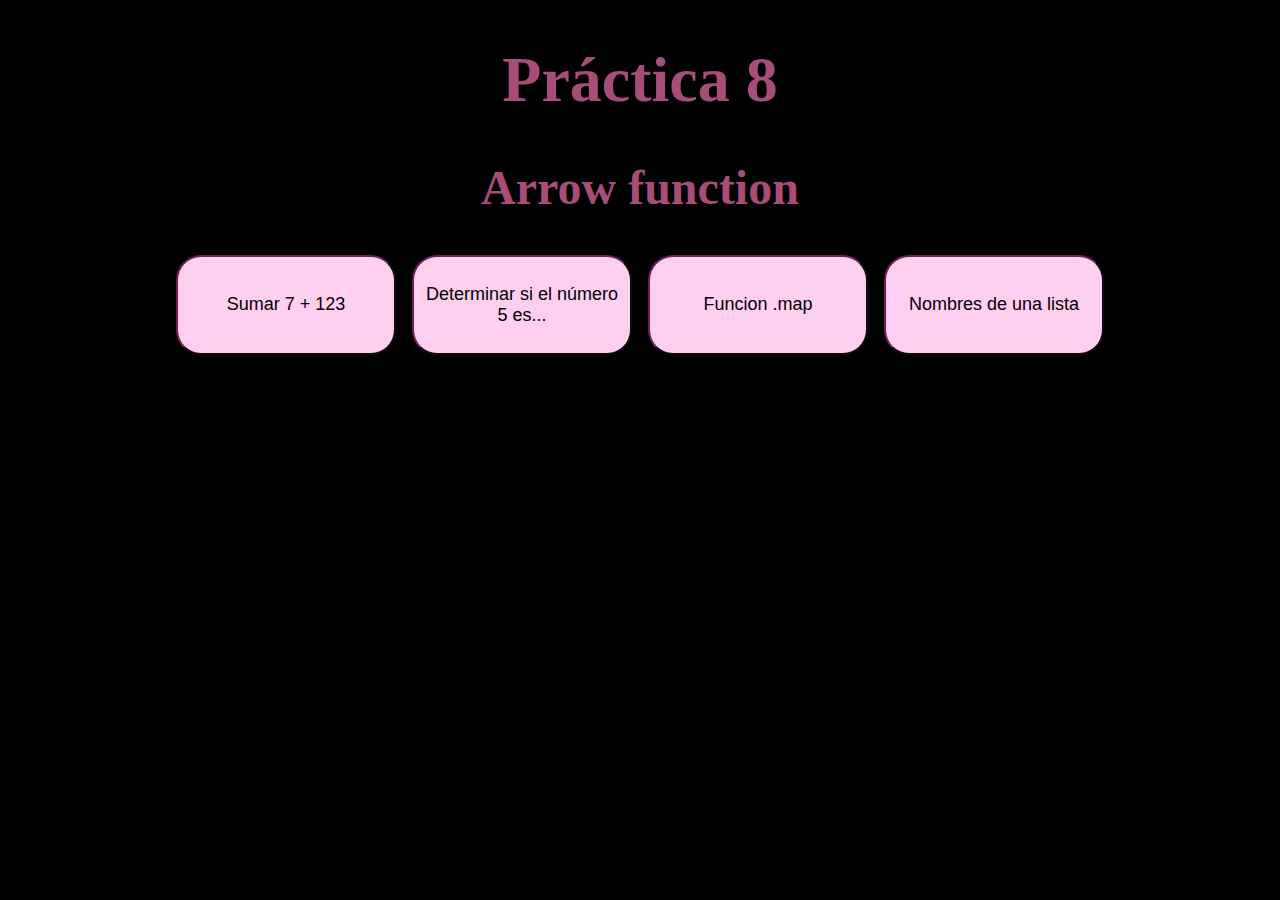
<file: practicas/p8.html>
<!DOCTYPE html>
<html lang="en">
<head>
    <meta charset="UTF-8">
    <meta name="viewport" content="width=device-width, initial-scale=1.0">
    <title>Document</title>
    <link rel="stylesheet" href="../css/estilos.css">
    <script src="../JS/p8.js"></script> 
</head>
<body>
    <h1>Práctica 8</h1>
    <h2>Arrow function</h2> 
    <div id="botones">
        <button onclick="mostrarSuma(7, 123)">Sumar 7 + 123 </button>
        <button onclick="esPar(5)">Determinar si el número 5 es...</button>
        <button onclick="map(4,5,6,7)">Funcion .map</button>
        <button onclick="nombres()">Nombres de una lista</button>
    </div>
</body>
</html>
</file>
<file: css/estilos.css>
body{
        background-color: #000000;
        color: #CB80AB;
        
}
a{
    text-decoration: none;
    color: #CB80AB;
}
h1{
    text-align: center;
    font-size: 4rem;
    color: #A64D79;
}
h2 {
    text-align: center;
    font-size: 3rem;
    color: #A64D79;
}
#info{
    color: #FFCFEF;
    font-size: 1.2rem;
    font-family: Courier;

}
.bento{
    display: grid;
    grid-template-columns: repeat(3, 1fr);
    gap: 1rem;
    padding: 1rem;
}

.grid{
    background-color: #3B1C32;
    padding: 0em;
    border-radius: .5em;
    text-align: center;
    display: flex;
    flex-direction: column;
    align-items: center;
    justify-content: center;
    transition: background-color 0.3s ease;
}

.grid h3{
    font-size: 3em;
    color: aliceblue;
}
.grid p{
    font-size: 1.5em;
    font-weight: 700;
    margin-block-start: 0;
     margin-block-end: 0;
}

.grid:hover, nav a:hover, button:hover {
    background-color: #6A1E55;
    transform: scale(1.05);
    transition: transform 0.3s ease;
}

.icon{
    width: 3em;
    height: auto;
}

nav ul {
    list-style-type: none;
    margin: 0;
    padding: 0;
    text-align: center; 
}
nav ul li {
    display: inline-block;
    margin-right: 20px; 
}
nav a {
        color: white;
        text-decoration: none;
        font-size: 25px;            padding: 10px 15px; 
        display: block;
}
#botones {
    display: flex; 
    justify-content: center;
    gap: 1rem;
    margin-top: 20px;
}
button {
    background-color: #FFCFEF; 
    color: rgb(0, 0, 0); 
    border-color: #6A1E55;
    border-radius: 25px; 
    width: 220px;
    height: 100px; 
    font-size: 18px;
}



/* Aquí no debe haber reglas de grid-column fuera de los media queries */

/* Para pantallas de 768px o menos */
@media (max-width: 768px) {
.bento {
grid-template-columns: repeat(2, 1fr);
}
.grid:nth-child(1) {
grid-column: 1/3; /* Afecta el primer grid, ocupa toda la fila */
}
h1 {
color: #740938;
}
}

/* Para pantallas de 480px o menos */
@media (max-width: 480px) {
.bento {
grid-template-columns: repeat(1, 1fr); /* Todos los grids se muestran en una sola columna */
}
.grid:nth-child(1) {
grid-column: auto; /* Ajusta las columnas según el tamaño */
}
.grid:nth-child(4) {
grid-column: auto;
}
h1 {
color: #D76C82;
}
}
</file>
